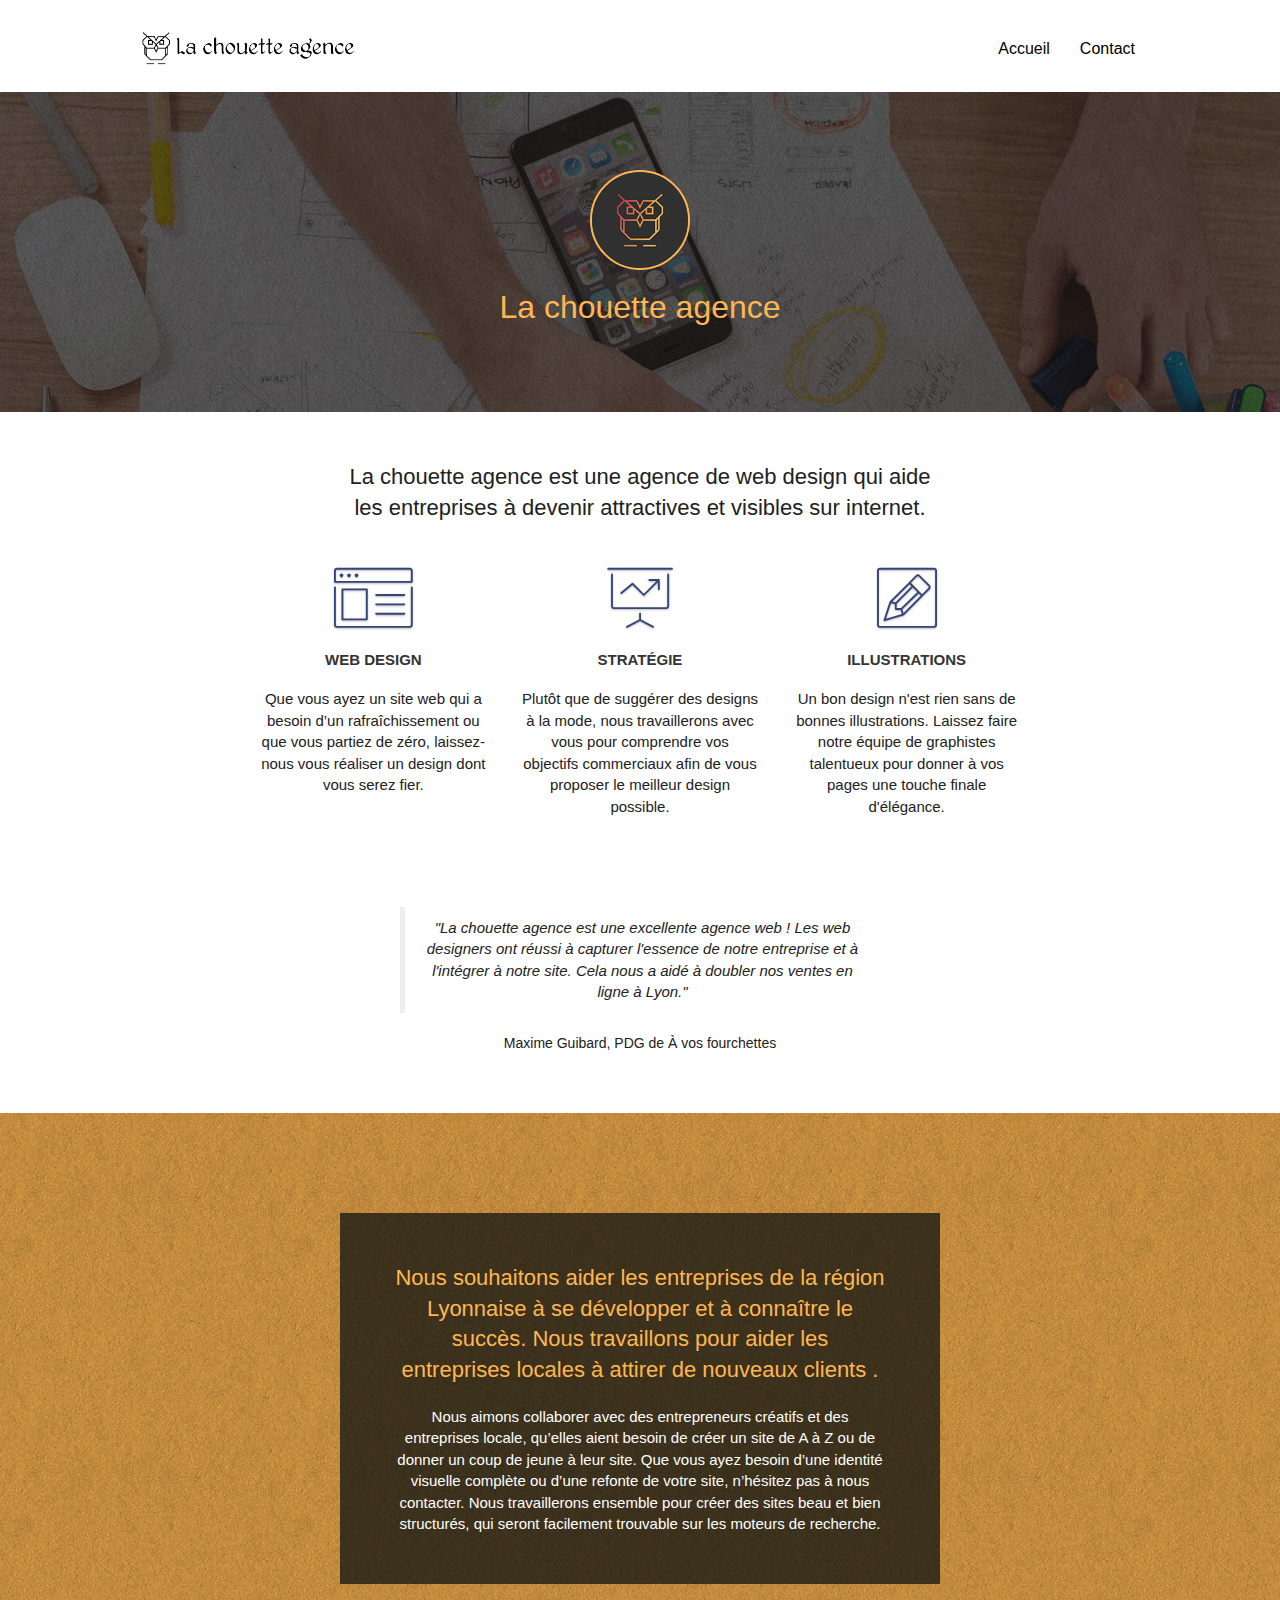
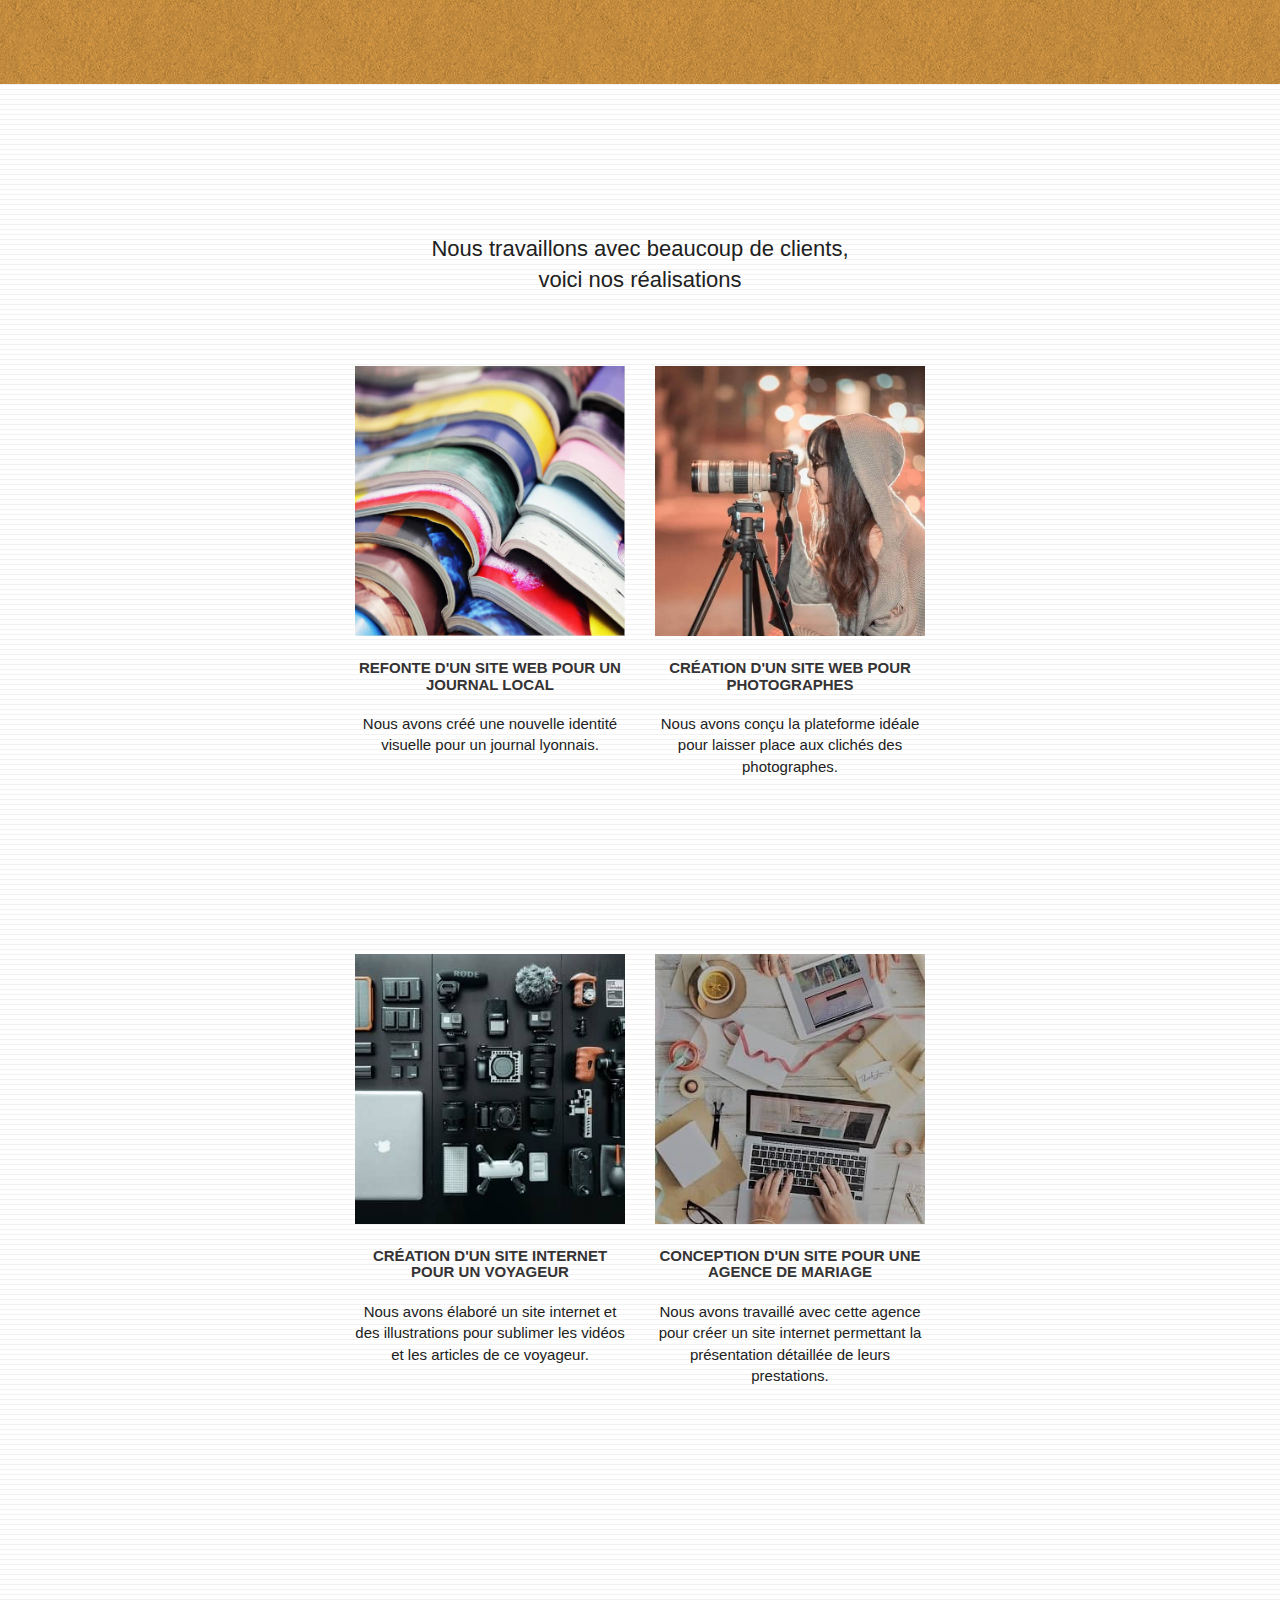
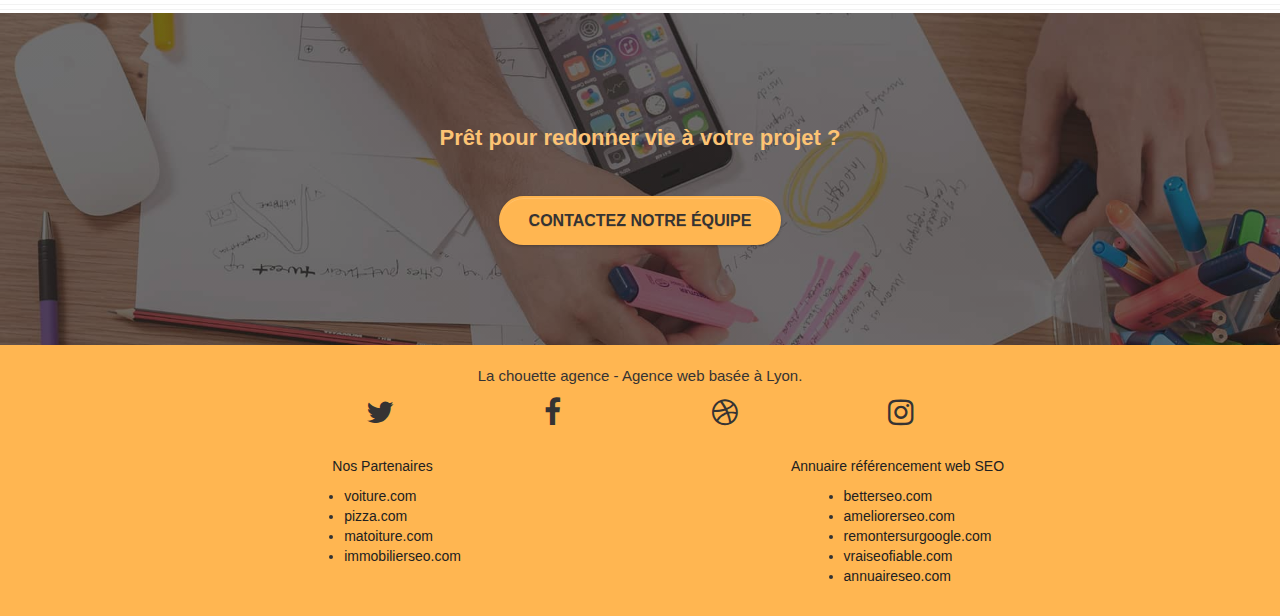
<file: index.html>
<!doctype html>
<html lang="fr">

<head>
	<meta charset="utf-8">
	<meta name="description"
		content="La Chouette Agence vous accompagne dans la création de votre site internet. Retrouvez nos concepteurs de sites internet dans notre agence de web design à Lyon ">
	<meta name="Geography" content="Lyon, France, 69000">
	<meta name="viewport" content="width=device-width, initial-scale=1.0, viewport-fit=cover">
	<link rel="shortcut icon" type="image/png" href="img/favicon.jpg">

	<link rel="stylesheet" type="text/css" href="./css/bootstrap.min.css">
	<link rel="stylesheet" type="text/css" href="style.min.css">
	<link rel="stylesheet" type="text/css" href="./css/font-awesome.min.css">
	<link rel="stylesheet" type="text/css" href="./css/et-line.min.css">




	<title>La Chouette Agence - web design à Lyon - Conception de sites web sur mesure</title>
</head>

<body>
	<!-- Principal conteneur -->
	<div class="page-container">

		<!-- entête de la page accueil -->
		<header class="bloc bgc-white l-bloc " id="bloc-0" aria-label="Entête de la page">
			<div class="container bloc-sm">

				<!--navigation entre les pages du site-->
				<nav class="navbar row" role="navigation">
					<div class="navbar-header" aria-label="Barre de navigation réduite" role="navigation"
						id="toggleNavbar">

						<a class="navbar-brand" href="index.html"><img src="img/la-chouette-agence.png"
								alt="Logo La Chouette Agence - Page d'accueil" height="40" /></a>
						<button id="nav-toggle" type="button" class="ui-navbar-toggle navbar-toggle"
							data-toggle="collapse" data-target=".navbar-1" aria-controls="toggleNavbar"
							aria-expanded="false" aria-label="Menu réduit">
							<span class="sr-only">Toggle navigation</span><span class="icon-bar"></span><span
								class="icon-bar"></span><span class="icon-bar"></span>
						</button>
					</div>
					<div class="collapse navbar-collapse navbar-1 special-dropdown-nav"
						aria-label="Barre de navigation développée" role="navigation">
						<ul class="site-navigation nav navbar-nav">
							<li>
								<a href="index.html" aria-label="Page d'accueil" aria-current="page">Accueil</a>
							</li>
							<li>
								<a href="contact.html">Contact</a>
							</li>
						</ul>
					</div>
				</nav>
			</div>
		</header>

		<!-- partie principale de la page accueil -->
		<main>
			<!--entête de la partie principale -->
			<header
				class="bloc bgc-dark-slate-blue bg-banniere d-bloc bg-t-edge bloc-bg-texture texture-paper b-parallax"
				id="bloc-1-hero" aria-label="Entête de la partie principale du site">
				<div class="container bloc-lg">
					<div class="row tight-width-whitespace">
						<div class="col-sm-12">
							<img src="img/logo.png" class="center-block image-resize-mode logo-couleur" width="100"
								alt="Logo de La Chouette Agence" />
							<h1 class="text-center hero-bloc-text tc-white ">
								La chouette agence
							</h1>
							<!--bouton vers page contact désactivé -->
							<!--
								<div class="text-center">
								<a href="contact.html" class="btn btn-lg btn-clean btn-rd cta-hero btn-atomic-tangerine" id="cta-hero">Contact</a>
								</div>-->
						</div>
					</div>
				</div>
			</header>

			<!-- Première section relative aux services -->
			<section class="bloc bgc-white l-bloc" id="bloc-2-services">
				<h2 class="col-sm-12 text-center">
					La chouette agence est une agence de web design qui aide les entreprises à devenir attractives et
					visibles sur internet.
				</h2>
				<div class="row voffset-lg med-width-whitespace">
					<div class="col-sm-4">
						<div class="text-center">
							<span class="et-icon-browser sm-shadow icon-dark-slate-blue icons icon-lg"></span>
						</div>
						<h3 class="mg-md text-center">
							Web design
						</h3>
						<p class="text-center ">
							Que vous ayez un site web qui a besoin d&rsquo;un rafraîchissement ou que vous partiez de
							zéro, laissez-nous vous réaliser un design dont vous serez fier.
						</p>
					</div>
					<div class="col-sm-4">
						<div class="text-center">
							<span class="et-icon-presentation sm-shadow icon-dark-slate-blue icons icon-lg"></span>
						</div>
						<h3 class="mg-md text-center">
							Stratégie
						</h3>
						<p class="text-center ">
							Plutôt que de suggérer des designs à la mode, nous travaillerons avec vous pour comprendre
							vos objectifs commerciaux afin de vous proposer le meilleur design possible.<br>
						</p>
					</div>
					<div class="col-sm-4">
						<div class="text-center">
							<span class="et-icon-edit sm-shadow icon-dark-slate-blue icons icon-lg"></span>
						</div>
						<h3 class="mg-md text-center">
							Illustrations
						</h3>
						<p class="text-center ">
							Un bon design n'est rien sans de bonnes illustrations. Laissez faire notre équipe de
							graphistes talentueux pour donner à vos pages une touche finale d'élégance.
						</p>
					</div>
				</div>
				<aside class="aside-quote">
					<blockquote cite="Maxime_Guibard" class="quote">
						<p>
							"La chouette agence est une excellente agence web ! Les web designers ont réussi à capturer
							l'essence de notre entreprise et à l'intégrer à notre site. Cela nous a aidé à doubler nos
							ventes en ligne à Lyon."
						</p>
					</blockquote>
					<p class="author-quote">
						Maxime Guibard, PDG de À vos fourchettes
					</p>
				</aside>
			</section>

			<!-- Deuxième section : paragraphe de présentation de l'activité -->
			<section
				class="bloc tc-white bgc-atomic-tangerine bg-presentation d-bloc bloc-bg-texture texture-paper b-parallax"
				id="bloc-3-what-i-do">
				<div class="container bloc-lg">
					<div class="row tight-width-whitespace black-background darker-bg">
						<div class="col-sm-12">
							<h2 class="mg-md text-center tc-white">
								Nous souhaitons aider les entreprises de la région Lyonnaise à se développer et à
								connaître le succès. Nous travaillons pour aider les entreprises locales à attirer de
								nouveaux clients .<br>
							</h2>
							<p class="text-center white">
								Nous aimons collaborer avec des entrepreneurs créatifs et des entreprises locale,
								qu’elles aient besoin de créer un site de A à Z ou de donner un coup de jeune à leur
								site. Que vous ayez besoin d’une identité visuelle complète ou d’une refonte de votre
								site, n’hésitez pas à nous contacter. Nous travaillerons ensemble pour créer des sites
								beau et bien structurés, qui seront facilement trouvable sur les moteurs de recherche.
							</p>
						</div>
					</div>
				</div>
			</section>

			<!-- Troisième section : portfolio -->
			<section class="bloc bgc-white bg-lines-h2-bg bg-repeat l-bloc" id="bloc-4-portfolio">
				<div class="container bloc-lg">

					<h2 class="col-sm-12 text-center">
						Nous travaillons avec beaucoup de clients, voici nos réalisations
					</h2>

					<div class="row tight-width-whitespace portfolio-row">
						<div class="col-sm-6 clt">
							<a href="#" data-lightbox="img/1_journal.jpg" data-gallery-id="gallery-1"
								data-caption="Refonte d'un site web pour un journal local - Vue "
								data-frame="snapshot-lb"><img src="img/1_journal_v2.jpg" loading="lazy"
									alt="Aperçu de la refonte d'un site web effectuée pour un journal local"
									class="img-responsive portfolio-thumb" /></a>
							<h3 class="mg-md text-center">
								Refonte d'un site web pour un journal local
							</h3>
							<p class="text-center">
								Nous avons créé une nouvelle identité visuelle pour un journal lyonnais.
							</p>
						</div>
						<div class="col-sm-6 clt">
							<a href="#" data-lightbox="img/2_photographe
							.jpg" data-gallery-id="gallery-1" data-caption="Création d'un site web pour photographes"
								data-frame="snapshot-lb"><img src="img/2_photographe_v2.jpg" loading="lazy"
									class="img-responsive portfolio-thumb"
									alt="Aperçu de la création d'un site web pour photographes" /></a>
							<h3 class="mg-md text-center">
								Création d'un site web pour photographes
							</h3>
							<p class="text-center">
								Nous avons conçu la plateforme idéale pour laisser place aux clichés des photographes.
							</p>
						</div>
					</div>
					<div class="row tight-width-whitespace portfolio-row">
						<div class="col-sm-6 clt">
							<a href="#" data-lightbox="img/3_voyageur.jpg" data-gallery-id="gallery-1"
								data-caption="Création d'un site internet pour un voyageur"
								data-frame="snapshot-lb"><img src="img/3_voyageur.jpg" loading="lazy"
									class="img-responsive portfolio-thumb"
									alt="Aperçu de la création d'un site internet pour un voyageur" /></a>
							<h3 class="mg-md text-center">
								Création d'un site internet pour un voyageur
							</h3>
							<p class="text-center">
								Nous avons élaboré un site internet et des illustrations pour sublimer les vidéos et les
								articles de ce voyageur.
							</p>
						</div>
						<div class="col-sm-6 clt">
							<a href="#" data-lightbox="img/4_agence_mariage.jpg" data-gallery-id="gallery-1"
								data-caption="Conception d'un site pour une agence de mariage"
								data-frame="snapshot-lb"><img src="img/4_agence_mariage.jpg" loading="lazy"
									class="img-responsive portfolio-thumb"
									alt="Aperçu de la conception d'un site pour une agence de mariage" /></a>
							<h3 class="mg-md text-center">
								Conception d'un site pour une agence de mariage
							</h3>
							<p class="text-center">
								Nous avons travaillé avec cette agence pour créer un site internet permettant la
								présentation détaillée de leurs prestations.
							</p>
						</div>
					</div>
				</div>
			</section>

			<!-- Quatrième section : renvoi vers page contact -->
			<section class="bloc bgc-dark-slate-blue bg-banniere d-bloc bloc-bg-texture " id="bloc-5-cta">
				<div class="container bloc-lg">
					<div class="row">
						<h2 class="mg-md text-center tc-white readable">
							Prêt pour redonner vie à votre projet ?
						</h2>
						<div class="col-sm-12 text-center">
							<a href="contact.html"
								class="btn btn-atomic-tangerine btn-clean btn-rd btn-lg cta-hero btn-contact">
								<div>Contactez notre équipe</div>
							</a>
						</div>
					</div>
				</div>
			</section>
		</main>

		<!-- Bouton scroll haut de page -->
		<a class="bloc-button btn btn-d scrollToTop" onclick="scrollToTarget('1')"><span
				class="fa fa-chevron-up"></span></a>

		<!-- Pied de page -->
		<footer class="bloc bgc-atomic-tangerine d-bloc" id="bloc-8">
			<div class="container bloc-sm">
				<div class="row">
					<div class="col-sm-12">
						<p class="text-center ">
							La chouette agence - Agence web basée à Lyon.<br>
						</p>
						<!--partie du footer vers les réseaux sociaux-->
						<ul class="row row-no-gutters social">
							<li>
								<div class="text-center">
									<a class="social" href="index.html"><span class="fa fa-twitter icon-md"
											aria-label="Logo de Twitter - lien vers la page Twitter de La Chouette Agence"></span></a>
								</div>
							</li>
							<li>
								<div class="text-center">
									<a class="social" href="index.html"><span class="fa fa-facebook icon-md"
											aria-label="Logo de Facebook - lien vers la page Facebook de La Chouette Agence"></span></a>
								</div>
							</li>
							<li>
								<div class="text-center">
									<a class="social" href="index.html"><span class="fa fa-dribbble icon-md"
											aria-label="Logo de Dribbble - lien vers la page Dribbble de La Chouette Agence"></span></a>
								</div>
							</li>
							<li>
								<div class="text-center">
									<a class="social" href="index.html"><span class="fa fa-instagram icon-md"
											aria-label="Logo de Instagram - lien vers la page Instagram de La Chouette Agence"></span></a>
								</div>
							</li>
						</ul>

						<!--section du footer vers les partenaires-->
						<section class="row links">
							<div class="col-sm-6">
								<h2 class="footer-h2">
									Nos Partenaires
								</h2>
								<ul>
									<li><a href="voiture.com">voiture.com</a></li>
									<li><a href="pizza.com">pizza.com</a></li>
									<li><a href="matoiture.com">matoiture.com</a></li>
									<li><a href="immobilierseo.com">immobilierseo.com</a></li>
								</ul>
							</div>

							<div class="col-sm-6">
								<h2 class="footer-h2">
									Annuaire référencement web SEO
								</h2>
								<ul>
									<li><a href="betterseo.com">betterseo.com</a></li>
									<li><a href="ameliorerseo.com">ameliorerseo.com</a></li>
									<li><a href="remontersurgoogle.com">remontersurgoogle.com</a></li>
									<li><a href="vraiseofiable.com">vraiseofiable.com</a></li>
									<li><a href="annuaireseo.com">annuaireseo.com</a></li>
								</ul>
							</div>
						</section>
					</div>
				</div>
			</div>
		</footer>

	</div>

	<script defer src="./js/jquery-2.1.0.min.js"></script>
	<script defer src="./js/bootstrap.min.js"></script>
	<script defer src="./js/blocs.min.js"></script>
	<script defer src="./js/jquery.touchSwipe.min.js"></script>
	<script defer src="./js/gmaps.min.js"></script>

</body>

</html>
</file>
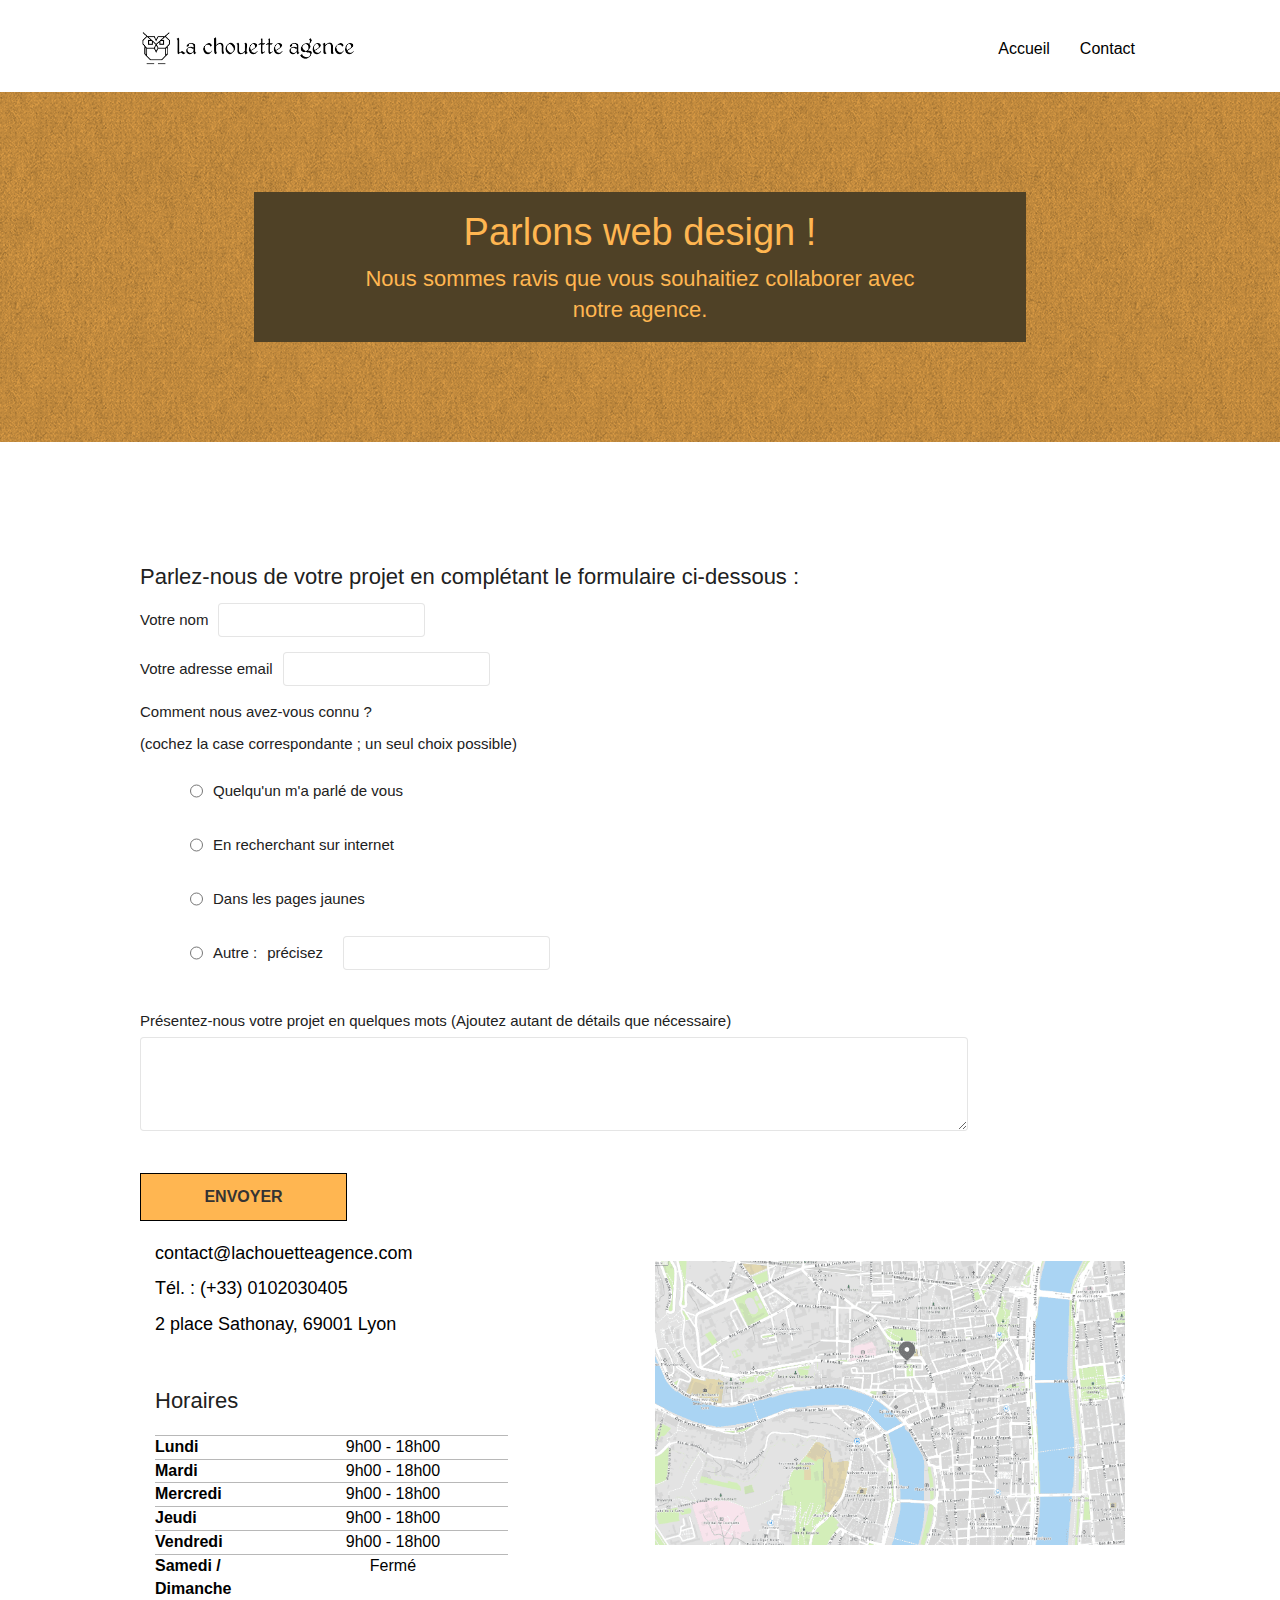
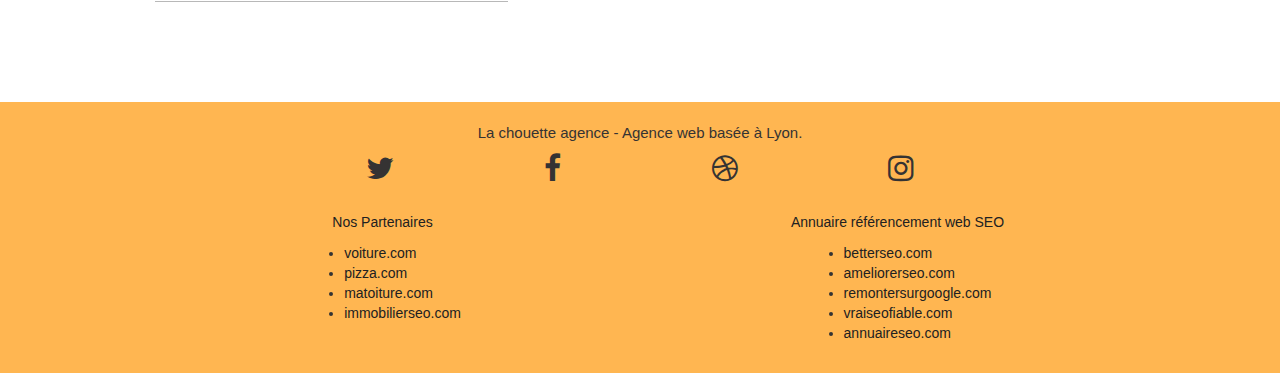
<file: contact.html>
<!doctype html>
<html lang="fr">

<head>
	<meta charset="utf-8">
	<meta name="description"
		content="Contactez notre agence de web design basée à Lyon, La Chouette Agence et bénéficiez de nos experts en création de sites internet en nous exposant votre projet">
	<meta name="Geography" content="Lyon, France, 69000">
	<meta name="viewport" content="width=device-width, initial-scale=1.0, viewport-fit=cover">
	<link rel="shortcut icon" type="image/png" href="img/favicon.jpg">

	<link rel="stylesheet" type="text/css" href="./css/bootstrap.min.css">
	<link rel="stylesheet" type="text/css" href="style.min.css">
	<link rel="stylesheet" type="text/css" href="./css/font-awesome.min.css">
	<link rel="stylesheet" type="text/css" href="./css/et-line.min.css">



	<title>La Chouette Agence - Concepteur de site web à Lyon, spécialiste web design</title>

</head>

<body>
	<!-- Principal conteneur -->
	<div class="page-container">

		<!-- Entête de la page contact -->
		<header class="bloc bgc-white l-bloc " id="bloc-0" aria-label="Entête de la page">
			<div class="container bloc-sm">
				<!--navigation entre les pages du site-->
				<nav class="navbar row" role="navigation">
					<div class="navbar-header" aria-label="Barre de navigation réduite" role="navigation"
						id="toggleNavbar">
						<a class="navbar-brand" href="index.html"><img src="img/la-chouette-agence.png"
								alt="logo La Chouette Agence - Page d'accueil" height="40" /></a>
						<button id="nav-toggle" type="button" class="ui-navbar-toggle navbar-toggle"
							data-toggle="collapse" data-target=".navbar-1" aria-controls="toggleNavbar"
							aria-expanded="false" aria-label="Menu réduit">
							<span class="sr-only">Toggle navigation</span><span class="icon-bar"></span><span
								class="icon-bar"></span><span class="icon-bar"></span>
						</button>
					</div>
					<div class="collapse navbar-collapse navbar-1 special-dropdown-nav"
						aria-label="Barre de navigation développée" role="navigation">
						<ul class="site-navigation nav navbar-nav">
							<li>
								<a href="index.html">Accueil</a>
							</li>
							<li>
							</li>
							<li>
								<a href="contact.html" aria-label="Page contact avec formulaire"
									aria-current="page">Contact</a>
							</li>
						</ul>
					</div>
				</nav>
			</div>
		</header>

		<!-- partie principale de la page contact -->
		<main id="page2_main">
			<!-- entête de la partie principale de la page contact-->
			<header class="bloc bg-dots-bg bg-repeat bgc-atomic-tangerine d-bloc bloc-bg-texture texture-paper"
				id="bloc-6" aria-label="Entête de la partie principale de la page">
				<div class="container bloc-lg ">
					<div class="row banniere-h1">
						<div class="col-sm-12 col-md-9 darker-bg">
							<h1 class="text-center hero-bloc-text tc-white ">
								Parlons web design !
							</h1>
							<h2 class="text-center mg-lg tc-white tight-width-whitespace ">
								Nous sommes ravis que vous souhaitiez collaborer avec notre agence.<br>

							</h2>
						</div>
					</div>
				</div>
			</header>

			<!-- Première section : formulaire de contact-->
			<section class="bloc bgc-white l-bloc" id="bloc-7">
				<div class="container bloc-lg">
					<div class="row">
						<div class="col-sm-12 col-md-10">
							<h2 tabindex="0">Parlez-nous de votre projet en complétant le formulaire ci-dessous :</h2>
							<form id="form_1" novalidate method="post" action="form_1.php">
								<!-- partie du formulaire relative au nom de l'utilisateur-->
								<div class="form-group">
									
										<label for="name" id="label-nom">
											Votre nom
										</label>
									
									<input type="text" name="name" id="name" class="form-control" required
										aria-labelledby="label-nom" aria-describedby="label-nom" />
								</div>
								<!-- partie du formulaire relative à l'adresse mail de l'utilisateur-->
								<div class="form-group">
									
										<label for="email" id="label-email">
											Votre adresse email
										</label>
									
									<input id="email" name="email" class="form-control" type="email" required
										aria-labelledby="label-email" aria-describedby="label-email" />
								</div>
								<!-- partie du formulaire pour identifier la manière dont l'utilisateur a connu l'agence-->
								<div class="form-group form-group_origine">
									<div class="origine">
										<p tabindex="0">Comment nous avez-vous connu ?</p>
										<p tabindex="0" id="radio-origine">(cochez la case correspondante ; un seul choix possible)</p>
									</div>
									<ul role="radiogroup" aria-labelledby="radio-origine" class="origin-proposition_list">
										<li class="origin-proposition" tabindex="0" aria-checked="false" role="radio">
											<input class="form-control" type="radio" required id="radio_origine1"
												name="radio_origine" value="boucheaoreille"
												aria-labelledby="label-origin-proposition-1"
												aria-describedby="label-origin-proposition-1" />
											
												<label for="radio_origine1" id="label-origin-proposition-1">
													Quelqu'un m'a parlé de vous
												</label>
											
										</li>
										<li class="origin-proposition" tabindex="0" aria-checked="false" role="radio">
											<input class="form-control" type="radio" required id="radio_origine2"
												name="radio_origine" value="web"
												aria-labelledby="label-origin-proposition-2"
												aria-describedby="label-origin-proposition-2" />
											
												<label for="radio_origine2" id="label-origin-proposition-2">
													En recherchant sur internet
												</label>
											
										</li>
										<li class="origin-proposition" tabindex="0" aria-checked="false" role="radio">
											<input class="form-control" type="radio" required id="radio_origine3"
												name="radio_origine" value="pagesjaunes"
												aria-labelledby="label-origin-proposition-3"
												aria-describedby="label-origin-proposition-3" />
											
												<label for="radio_origine3" id="label-origin-proposition-3">
													Dans les pages jaunes
												</label>
											
										</li>
										<li class="origin-proposition" tabindex="0" aria-checked="false" role="radio">
											<div class="origin-proposition4">
												<input class="form-control" type="radio" required id="radio_origine4"
													name="radio_origine" value="autre"
													aria-labelledby="origin-proposition-4"
													aria-describedby="origin-proposition-4" />
												
													<label for="radio_origine4" id="origin-proposition-4">
														Autre :
													</label>
												
											</div>
											<label for="origin-proposition_autre"
												id="label-origin-autre">précisez</label>
											<input type="text" name="origin-proposition_autre"
												id="origin-proposition_autre" class="form-control">
										</li>
									</ul>

								</div>
								<!-- partie du formulaire pour présentation du projet de l'utilisateur-->
								<div class="form-group message">
									
										<label for="message">
											Présentez-nous votre projet en quelques mots (Ajoutez autant de détails que
											nécessaire)<br>
										</label><textarea id="message" name="message" class="form-control" rows="4"
											cols="50" required></textarea>
									
								</div>
								<div class="btn-envoyer col-sm-3">
									<button class="bloc-button btn btn-lg btn-block cta-hero btn-atomic-tangerine"
										type="submit">
										Envoyer
									</button>
								</div>
							</form>
						</div>
						<!--Coordonnées de l'agence-->
						<div class="col-sm-12 contact">
							<div class="col-sm-12 col-md-6">
								<address >
									<a href="mailto:contact@lachouetteagence.com">
										<p>contact@lachouetteagence.com</p>
										</a>
									<a href="tel:+33102030405" aria-label="Numéro de téléphone"
										aria-describedby="phone_number">
										<p id="phone_number">Tél. : (+33) 0102030405</p>
										</a>
									<a href="https://www.google.fr/maps/place/2+Pl.+Sathonay,+69001+Lyon/@45.7695241,4.8279786,17z/data=!3m1!4b1!4m5!3m4!1s0x47f4eb020f3664e9:0x13e3d71752922c1f!8m2!3d45.7695241!4d4.8301673"
										target="_blank" rel="noreferrer">
										<p>2 place Sathonay, 69001 Lyon</p>
										</a>
								</address>
								<!--horaires de l'agence-->
								<table class="horaires col-sm-12 col-md-9">
									<caption>
										<h2 tabindex="0">Horaires</h2>
									</caption>
									<tbody class="horaire-body">
										<tr>
											<th class="jour" scope="row">
												Lundi
											</th>
											<td class="heure">
												9h00 - 18h00
											</td>
										</tr>
										<tr>
											<th class="jour" scope="row">
												Mardi
											</th>
											<td class="heure">
												9h00 - 18h00
											</td>
										</tr>
										<tr>
											<th class="jour" scope="row">
												Mercredi
											</th>
											<td class="heure">
												9h00 - 18h00
											</td>
										</tr>
										<tr>
											<th class="jour" scope="row">
												Jeudi
											</th>
											<td class="heure">
												9h00 - 18h00
											</td>
										</tr>
										<tr>
											<th class="jour" scope="row">
												Vendredi
											</th>
											<td class="heure">
												9h00 - 18h00
											</td>
										</tr>
										<tr>
											<th class="jour" scope="row">
												Samedi / Dimanche
											</th>
											<td class="heure">
												Fermé
											</td>
										</tr>
									</tbody>
								</table>
							</div>
							<!-- carte de Lyon avec agence ; lien vers Google Map -->
							<div class="col-sm-12 col-md-6 map carte" tabindex="0"
								aria-label="Où nous trouver - carte Google Map">
								<a href="https://www.google.fr/maps/place/2+Pl.+Sathonay,+69001+Lyon/@45.7695241,4.8279786,17z/data=!3m1!4b1!4m5!3m4!1s0x47f4eb020f3664e9:0x13e3d71752922c1f!8m2!3d45.7695241!4d4.8301673"
									target="_blank" rel="noreferrer">
									<img src="img/carte.png" alt="Carte de Lyon localisant La Chouette Agence"
										aria-label="carte de Lyon localisant La Chouette Agence" class="image-carte">
								</a>
							</div>
						</div>
					</div>
				</div>
			</section>
		</main>

		<!-- Bouton scroll haut de page -->
		<a class="bloc-button btn btn-d scrollToTop" onclick="scrollToTarget('1')"><span
				class="fa fa-chevron-up"></span></a>

		<!-- Pied de page -->
		<footer class="bloc bgc-atomic-tangerine d-bloc" id="bloc-8">
			<div class="container bloc-sm">
				<div class="row">
					<div class="col-sm-12">
						<p class="text-center ">
							La chouette agence - Agence web basée à Lyon.<br>
						</p>
						<!--partie du footer vers les réseaux sociaux-->
						<ul class="row row-no-gutters social">
							<li>
								<div class="text-center">
									<a class="social" href="index.html"><span class="fa fa-twitter icon-md"
											aria-label="Logo de Twitter - lien vers la page Twitter de La Chouette Agence"
											role="link"></span></a>
								</div>
							</li>
							<li>
								<div class="text-center">
									<a class="social" href="index.html"><span class="fa fa-facebook icon-md"
											aria-label="Logo de Facebook - lien vers la page Facebook de La Chouette Agence"
											role="link"></span></a>
								</div>
							</li>
							<li>
								<div class="text-center">
									<a class="social" href="index.html"><span class="fa fa-dribbble icon-md"
											aria-label="Logo de Dribbble - lien vers la page Dribbble de La Chouette Agence"
											role="link"></span></a>
								</div>
							</li>
							<li>
								<div class="text-center">
									<a class="social" href="index.html"><span class="fa fa-instagram icon-md"
											aria-label="Logo de Instagram - lien vers la page Instagram de La Chouette Agence"
											role="link"></span></a>
								</div>
							</li>
						</ul>
						<!--section du footer vers les partenaires-->
						<section class="row links">
							<div class="col-sm-6">
								<h2 class="footer-h2">
									Nos Partenaires
								</h2>
								<ul>
									<li><a href="voiture.com">voiture.com</a></li>
									<li><a href="pizza.com">pizza.com</a></li>
									<li><a href="matoiture.com">matoiture.com</a></li>
									<li><a href="immobilierseo.com">immobilierseo.com</a></li>
								</ul>
							</div>

							<div class="col-sm-6">
								<h2 class="footer-h2">
									Annuaire référencement web SEO
								</h2>
								<ul>
									<li><a href="betterseo.com">betterseo.com</a></li>
									<li><a href="ameliorerseo.com">ameliorerseo.com</a></li>
									<li><a href="remontersurgoogle.com">remontersurgoogle.com</a></li>
									<li><a href="vraiseofiable.com">vraiseofiable.com</a></li>
									<li><a href="annuaireseo.com">annuaireseo.com</a></li>
								</ul>
							</div>
						</section>
					</div>
				</div>
			</div>
		</footer>

	</div>

	<script defer src="./js/jquery-2.1.0.min.js"></script>
	<script defer src="./js/bootstrap.min.js"></script>
	<script defer src="./js/blocs.min.js"></script>
	<script defer src="./js/jqBootstrapValidation.min.js"></script>
	<script defer src="./js/formHandler.min.js"></script>

</body>

</html>
</file>
<file: style.min.css>
:root{--main-color-h1:#FFB651;--complementary-color-to-main:#353333}body{margin:0;padding:0;background:#fff;overflow-x:hidden;-webkit-font-smoothing:antialiased;-moz-osx-font-smoothing:grayscale}a,button{transition:all .3s ease-in-out}a:hover{text-decoration:none;cursor:pointer}#page-loading-blocs-notifaction{position:fixed;top:0;bottom:0;width:100%;z-index:100000;background:#fff url(img/pageload-spinner.gif) no-repeat center center}.bloc{width:100%;clear:both;background:50% 50% no-repeat;padding:0 50px;-webkit-background-size:cover;-moz-background-size:cover;-o-background-size:cover;background-size:cover;position:relative}.bloc .container{padding-left:0;padding-right:0}.bloc-lg{padding:100px 50px}.bloc-md{padding:50px}.bloc-sm{padding:20px 50px}.bg-b-edge,.bg-bl-edge,.bg-br-edge,.bg-center,.bg-l-edge,.bg-r-edge,.bg-repeat,.bg-t-edge,.bg-tl-edge,.bg-tr-edge{-webkit-background-size:auto;-moz-background-size:auto;-o-background-size:auto;background-size:auto}.bg-repeat{background:repeat}.bloc-bg-texture::before{content:"";background-size:2px 2px;position:absolute;top:0;bottom:0;left:0;right:0}.texture-paper::before{background:url(img/texture-paper.png);background-size:280px 280px}.b-parallax{background-attachment:fixed}.d-bloc{margin:0;font-size:14px}.d-bloc button:hover{color:rgba(255,255,255,.9)}.d-bloc .icon-round,.d-bloc .icon-rounded,.d-bloc .icon-semi-rounded-a,.d-bloc .icon-semi-rounded-b,.d-bloc .icon-square{border-color:rgba(255,255,255,.9)}.d-bloc .divider-h span{border-color:rgba(255,255,255,.2)}.d-bloc .a-btn,.d-bloc .navbar a,.d-bloc .navbar-brand,.d-bloc a .icon-sm .d-bloc h1 a,.d-bloc h2 a,.d-bloc h3 a,.d-bloc h4 a,.d-bloc h5 a,.d-bloc h6 a,.d-bloc p a{color:rgba(255,255,255,.6)}.d-bloc .a-btn:hover,.d-bloc .navbar a:hover,.d-bloc .navbar-brand:hover,.d-bloc a:hover .icon-lg,.d-bloc a:hover .icon-md,.d-bloc a:hover .icon-sm,.d-bloc a:hover .icon-xl,.d-bloc h1 a:hover,.d-bloc h2 a:hover,.d-bloc h3 a:hover,.d-bloc h4 a:hover,.d-bloc h5 a:hover,.d-bloc h6 a:hover,.d-bloc p a:hover{color:rgba(255,255,255,1)}.d-bloc .navbar-toggle .icon-bar{background:rgba(255,255,255,1)}.d-bloc .btn-wire,.d-bloc .btn-wire:hover{color:rgba(255,255,255,1);border-color:rgba(255,255,255,1)}.d-bloc .panel{color:rgba(0,0,0,.5)}.d-bloc .panel button:hover{color:rgba(0,0,0,.7)}.d-bloc .panel icon{border-color:rgba(0,0,0,.7)}.d-bloc .panel .divider-h span{border-color:rgba(0,0,0,.1)}.d-bloc .panel .a-btn{color:rgba(0,0,0,.6)}.d-bloc .panel .a-btn:hover{color:rgba(0,0,0,1)}.d-bloc .panel .btn-wire,.d-bloc .panel .btn-wire:hover{color:rgba(0,0,0,.7);border-color:rgba(0,0,0,.3)}.d-bloc .panel,.l-bloc{color:rgba(0,0,0,.5)}.d-bloc .panel button:hover,.l-bloc button:hover{color:#fff;font-weight:bolder}.l-bloc .icon-round,.l-bloc .icon-rounded,.l-bloc .icon-semi-rounded-a,.l-bloc .icon-semi-rounded-b,.l-bloc .icon-square{border-color:rgba(0,0,0,.7)}.d-bloc .panel .divider-h span,.l-bloc .divider-h span{border-color:rgba(0,0,0,.1)}.d-bloc .panel .a-btn,.l-bloc .a-btn,.l-bloc .navbar a,.l-bloc .navbar-brand,.l-bloc a .icon-lg,.l-bloc a .icon-md,.l-bloc a .icon-sm,.l-bloc a .icon-xl,.l-bloc h1 a,.l-bloc h2 a,.l-bloc h3 a,.l-bloc h4 a,.l-bloc h5 a,.l-bloc h6 a,.l-bloc p a{color:#000}.d-bloc .panel .a-btn:hover,.l-bloc .a-btn:hover,.l-bloc .navbar a:hover,.l-bloc .navbar-brand:hover,.l-bloc a:hover .icon-lg,.l-bloc a:hover .icon-md,.l-bloc a:hover .icon-sm,.l-bloc a:hover .icon-xl,.l-bloc h1 a:hover,.l-bloc h2 a:hover,.l-bloc h3 a:hover,.l-bloc h4 a:hover,.l-bloc h5 a:hover,.l-bloc h6 a:hover,.l-bloc p a:hover{color:rgba(0,0,0,1)}.l-bloc .navbar-toggle .icon-bar{color:rgba(0,0,0,.6)}.d-bloc .panel .btn-wire,.d-bloc .panel .btn-wire:hover,.l-bloc .btn-wire,.l-bloc .btn-wire:hover{color:rgba(0,0,0,.7);border-color:rgba(0,0,0,.3)}.voffset{margin-top:30px}.voffset-lg{margin-top:80px}#bloc-2-services,#bloc-4-portfolio{display:flex;flex-direction:column;align-items:center}#bloc-4-portfolio .container{display:flex;flex-direction:column;align-items:center}h2[class="col-sm-12 text-center"]{width:80%;max-width:calc(80 / 100 * 800px);margin-top:5rem;margin-bottom:2rem}#bloc-4-portfolio h2{width:45%}.aside-quote{display:flex;flex-direction:column;align-items:center;margin-right:0;width:60%;max-width:calc(60 / 100 * 800px);margin-top:8rem;margin-bottom:5rem}.quote{font-size:2rem;font-style:italic;text-align:center}.author-quote{font-size:1.4rem;text-align:center}.row-no-gutters{margin-right:0;margin-left:0}.row.row-no-gutters>[class*=" col-"],.row.row-no-gutters>[class^=col-]{padding-right:0;padding-left:0}#bloc-1-hero h1{font-size:32px}.navbar{margin-bottom:0;z-index:1}.navbar-brand{height:auto;padding:3px 15px;font-size:25px;font-weight:400;font-weight:600;line-height:44px;max-width:100%}.navbar-brand img{max-height:200px;margin:0 5px 0 0;display:inline;max-width:100%;object-fit:contain}.navbar-brand img[src$=svg]{min-width:100px}.nav-center .navbar-brand img{margin:0}.navbar .nav{padding-top:2px;margin-right:-16px;float:right;z-index:1}.nav>li{float:left;margin-top:4px;font-size:16px}.navbar-nav .open .dropdown-menu>li>a{text-align:inherit}.nav>li a:focus,.nav>li a:hover{background:0 0}.navbar-toggle{margin:10px 10px 0 0;border:0}.navbar-toggle:hover{background:0 0}.navbar-toggle .icon-bar{background-color:rgba(0,0,0,.5);width:26px}.nav-invert .navbar .nav{float:left}.nav-invert .navbar-brand,.nav-invert .navbar-header{float:right;position:relative;z-index:2}@media (min-width:768px){.site-navigation{position:absolute;top:50%;right:20px;transform:translate(0,-50%);-webkit-transform:translateY(-50%)}.nav>li .dropdown-menu a,.nav>li .dropdown-menu a:hover{color:#484848}.nav-invert .site-navigation{left:0;right:0}.nav-center{text-align:center}.nav-center .navbar-header{width:100%}.nav-center .nav>li,.nav-center .navbar-brand,.nav-center .navbar-header{float:none;display:inline-block}.nav-center .site-navigation{position:relative;width:100%;right:0;margin-right:0;margin-top:20px}.nav-center.mini-nav .navbar-toggle{float:none;margin:10px auto 0}}.nav>li>.dropdown a{background:0 0;display:block;padding:14px 15px}nav .caret{margin:0 5px}.dropdown-menu .dropdown-menu{top:-8px;left:100%}.dropdown-menu .dropmenu-flow-right{top:100%;left:0;margin-left:-1px;border-top-left-radius:0;border-top-right-radius:0}.dropdown-menu .dropdown span{border:4px solid #000;border-top-color:transparent;border-right-color:transparent;border-bottom-color:transparent;margin:6px -5px 0 0;float:right}.mg-md{margin-top:10px;margin-bottom:20px}.mg-lg{margin-top:10px;margin-bottom:40px}.btn.pull-right{margin:0 0 5px 5px}.btn-d,.btn-d:focus,.btn-d:hover{color:#fff;background:rgba(0,0,0,.3)}.btn-rd{border-radius:40px}.btn-clean{border:1px solid rgba(0,0,0,.08);border-bottom-color:rgba(0,0,0,.1);text-shadow:0 1px 0 rgba(0,0,1,.1);box-shadow:0 1px 3px rgba(0,0,1,.25),inset 0 1px 0 0 rgba(255,255,255,.15)}.icon-md{font-size:30px!important}.icon-lg{font-size:60px!important}.sm-shadow{text-shadow:0 1px 2px rgba(0,0,0,.3)}.panel-sq,.panel-sq .panel-footer,.panel-sq .panel-heading{border-radius:0}.panel-rd{border-radius:30px}.panel-rd .panel-heading{border-radius:29px 29px 0 0}.panel-rd .panel-footer{border-radius:0 0 29px 29px}.form-control{border-color:rgba(0,0,0,.1);box-shadow:none;max-width:100%}.scrollToTop{width:40px;height:40px;position:fixed;bottom:20px;right:20px;opacity:0;z-index:500;transition:all .3s ease-in-out}.scrollToTop span{margin-top:6px}.showScrollTop{font-size:14px;opacity:1}a[data-lightbox]{position:relative;display:block;text-align:center}a[data-lightbox]:hover::before{content:"+";font-family:HelveticaNeue-Light,"Helvetica Neue Light","Helvetica Neue",Helvetica,Arial;font-size:32px;width:50px;height:50px;margin-left:-25px;border-radius:50%;background:rgba(0,0,0,.6);color:#fff;font-weight:100;z-index:1;position:absolute;top:50%;transform:translateY(-50%);-webkit-transform:translateY(-50%)}a[data-lightbox]:hover img{opacity:.6;-webkit-animation-fill-mode:none;animation-fill-mode:none}#lightbox-modal{display:flex;align-items:center}#lightbox-modal .modal-dialog{width:90%;max-width:900px;margin:0 auto 0}#lightbox-modal .modal-dialog img{max-height:90vh;margin:0 auto}.lightbox-caption{padding:20px;color:#fff;background:rgba(0,0,0,.5);position:absolute;left:15px;right:15px;bottom:5px}.close-lightbox{color:#fff;font-size:30px;position:absolute;top:20px;right:20px;z-index:20;background:rgba(0,0,0,.5);border:none;line-height:30px;padding:0 9px 5px;opacity:.3}.close-lightbox:hover,.next-lightbox:hover,.prev-lightbox:hover{opacity:1;color:#fff}.next-lightbox,.prev-lightbox{font-size:20px;color:rgba(255,255,255,.9);background:rgba(0,0,0,.5);transition:all .2s ease-in-out;position:absolute;top:45%;z-index:1;opacity:.4}.next-lightbox{padding:6px 8px 1px 13px;right:25px}.prev-lightbox{padding:6px 13px 1px 10px;left:25px}.snapshot-lb .modal-body{padding-bottom:45px}.snapshot-lb .lightbox-caption{padding:0;color:rgba(0,0,0,.5);background:0 0}.btn,a,h1,h2,h3,h4,h5,h6,label,p{font-family:helvetica;font-weight:400;color:#212121}.container{max-width:1000px}.hero-bloc-text{font-size:38px}.hero-bloc-text-sub{font-size:36px}.statement-bloc-text{line-height:26px;font-style:italic;font-size:20px;text-align:center;font-weight:lighter;max-width:520px;margin:auto auto auto auto}p{font-size:1.5rem}.tight-width-whitespace{max-width:600px;margin:auto auto auto auto}.h1{font-size:20px;font-family:"Open Sans"}.cta-hero{margin-top:22px;color:#fff;text-transform:uppercase;padding:12px 28px 12px 28px;font-size:16px;font-weight:700}.social{list-style-type:none;padding-left:0;display:flex;flex-wrap:nowrap;min-width:50%;justify-content:space-around}h2{font-size:22px;line-height:1.4em}h3{font-size:15px;text-transform:uppercase;font-weight:700;color:var(--complementary-color-to-main)!important}.med-width-whitespace{max-width:800px;margin:auto auto auto auto;box-shadow:0 0 0 #000}.icons{margin-bottom:14px;margin-top:24px}.white{color:#fff}.portfolio-thumb{margin-bottom:24px;min-width:100%}.portfolio-row{margin-bottom:44px;margin-top:50px}.avatar{box-shadow:0 4px 9px rgba(0,0,0,.3)}.black-background{background-color:rgba(165,147,99,.7);padding:40px 40px 40px 40px}.bold-link{font-weight:900;text-decoration:underline}.bgc-white{background-color:#fff}.bgc-atomic-tangerine{background-color:var(--main-color-h1)}.tc-white{color:var(--main-color-h1)}.logo-couleur{border-radius:50%;border:2px var(--main-color-h1) solid}h1[class="text-center hero-bloc-text tc-white "]{color:var(--main-color-h1)}.btn-atomic-tangerine{background:var(--main-color-h1);color:var(--complementary-color-to-main);border:2px var(--main-color-h1) solid}.btn-atomic-tangerine:hover{color:#fff;font-weight:bolder}.ltc-white{color:#fff}.ltc-white:hover{color:#ccc}.ltc-atomic-tangerine{color:#f3976c}.ltc-atomic-tangerine:hover{color:#c27956}.icon-dark-slate-blue{color:#364577;border-color:#364577}.bg-dots-bg{background-image:url(img/dots-bg.png)}.bg-lines-h2-bg{background-image:url(img/lines-h2-bg.png)}.bg-banniere{background:linear-gradient(rgba(0,0,0,.25),rgba(0,0,0,.25)),url(img/la-chouette-agence-banniere.jpg);background-position:50% 50%;background-repeat:no-repeat;background-size:cover}.bg-t-edge{display:flex;align-items:center;background-repeat:no-repeat;justify-content:center;background-position:top;height:32rem}.bg-presentation{background-image:url(img/image-de-presentation.jpg)}@media (max-width:1024px){.bloc{padding-left:20px;padding-right:20px}.bloc-tile-2.full-width-bloc .container,.bloc-tile-3.full-width-bloc .container,.bloc-tile-4.full-width-bloc .container,.bloc.full-width-bloc{padding-left:0;padding-right:0}}@media (max-width:992px) and (min-width:768px){.navbar .nav{max-width:80%}.nav-center.navbar .nav{max-width:100%}}@media only screen and (min-width:768px) and (max-width:1024px) and (orientation:landscape){.b-parallax{background-attachment:scroll}}@media only screen and (min-width:1024px) and (max-width:1366px) and (-webkit-min-device-pixel-ratio:1.5){.b-parallax{background-attachment:scroll}}@media (max-width:991px){.container{width:100%}.b-parallax{background-attachment:scroll}#hero-bloc,.page-container{overflow-x:hidden;position:relative}.bloc-group,.bloc-group .bloc{display:block;width:100%}.bloc-fill-screen .fill-bloc-bottom-edge,.bloc-fill-screen .fill-bloc-top-edge{padding:0 20px}}@media (max-width:767px){.page-container{overflow-x:hidden;position:relative}#disqus_thread,h1,h2,h3,h4,h5,h6,p{padding-left:10px;padding-right:10px}.b-parallax{background-attachment:scroll}.navbar .nav{padding-top:0;border-top:1px solid rgba(0,0,0,.2);float:none}.navbar.row{margin-left:0;margin-right:0}.site-navigation{position:inherit;transform:none;-webkit-transform:none;-ms-transform:none}.nav>li{margin-top:0;border-bottom:1px solid rgba(0,0,0,.1);background:rgba(0,0,0,.05);text-align:left;padding-left:15px;width:100%}.nav>li:hover{background:rgba(0,0,0,.08)}.dropdown .dropdown a .caret{float:none;margin:5px 0 0 10px;border:4px solid #000;border-bottom-color:transparent;border-right-color:transparent;border-left-color:transparent}#hero-bloc .navbar .nav{background:rgba(0,0,0,.8)}#hero-bloc .navbar .nav a{color:rgba(255,255,255,.6)}.hero{padding:50px 0}.hero-nav{left:-1px;right:-1px}.navbar-collapse{padding:0;overflow-x:hidden;-webkit-box-shadow:none;box-shadow:none}.navbar-brand img{max-height:40px;width:auto}.nav-invert .navbar-header{float:none;width:100%}.nav-invert .navbar-toggle{float:left;margin-left:10px}.bloc{padding-left:0;padding-right:0}.bloc-lg,.bloc-xl,.bloc-xxl{padding:40px 0}.bloc-md,.bloc-sm{padding-left:0;padding-right:0}.bloc-fill-screen .fill-bloc-bottom-edge,.bloc-fill-screen .fill-bloc-top-edge,.bloc-tile-2 .container,.bloc-tile-3 .container,.bloc-tile-4 .container{padding-left:0;padding-right:0}.a-block{padding:0 10px}.btn-dwn{display:none}.voffset{margin-top:5px}.voffset-md{margin-top:20px}.voffset-lg{margin-top:30px}form{padding:5px}.close-lightbox{display:inline-block}.blocsapp-device-iphone5{background-size:216px 425px;padding-top:60px;width:216px;height:425px}.blocsapp-device-iphone5 img{width:180px;height:320px}}@media (max-width:400px){.bloc{padding-left:0;padding-right:0}}@media (max-width:767px){.bloc-mob-center-text{text-align:center}}:focus{font-weight:700;background-color:var(--main-color-h1)}.banniere-h1{display:flex;justify-content:center}.btn-contact{max-width:95%;height:auto}.btn-contact div{white-space:normal}.form-group{display:flex;flex-direction:row;flex-wrap:wrap}.form-group label{overflow-wrap:break-word;align-self:center;margin-bottom:0;margin-right:1rem;font-size:15px}.form-group input{width:auto;overflow:hidden}.message{display:flex;flex-direction:column}.message label{align-self:flex-start}.btn-envoyer{padding:0}.btn-envoyer .cta-hero{padding:12px;border-radius:0;border:#000 solid 1px}.contact{margin-top:2rem;display:flex;flex-wrap:wrap}.contact address,.contact p{font-size:18px;color:#000}.form-group_origine{flex-direction:column}.form-group h3{margin-bottom:6px;margin-top:6px;align-self:center}.form-group_origine p{padding-left:0}.origin-proposition_list{max-width:100%;display:flex;flex-direction:column}.origin-proposition,.origin-proposition4{display:flex;flex-direction:row;align-items:center;height:3rem}.origin-proposition{display:flex;font-size:1.5rem;font-weight:400;max-width:100%;height:auto}.origin-proposition:nth-of-type(4){display:flex;flex-wrap:wrap}.origin-proposition label{display:flex;white-space:normal;font-size:1.5rem;max-width:100%;overflow-wrap:break-word}.form-group_origine input{margin:1rem}.origine h3{font-weight:400}.message label{margin-bottom:6px}address{word-break:break-all;font-size:18px;width:100%}.horaires{border-collapse:collapse;color:#000;border-bottom:solid #b8b8b8 1px;max-width:45rem}.horaires tr{display:flex;flex-direction:row;justify-content:flex-start;width:100%;border-top:solid #b8b8b8 1px}.horaires tr:hover{font-weight:bolder}.horaires caption{color:#000;font-weight:700}.heure{display:flex;justify-content:center;width:55%}.jour{display:flex;flex-wrap:wrap;white-space:normal;width:40%}td,th{font-size:16px}.map{padding-top:2rem}.image-carte{display:block;object-fit:cover;max-width:100%}footer p{background-color:var(--main-color-h1);color:var(--complementary-color-to-main)}.footer-h2{font-size:14px}.social .fa{color:var(--complementary-color-to-main)}.readable{font-weight:800;color:#fcc374}.darker-bg{background-color:#4f4126;min-height:15rem}.links{display:flex;justify-content:center;flex-wrap:wrap}.links div{display:flex;flex-direction:column;align-items:center}.clt:nth-of-type(1),.clt:nth-of-type(3){margin-bottom:94px}label{font-size:15px}
</file>
